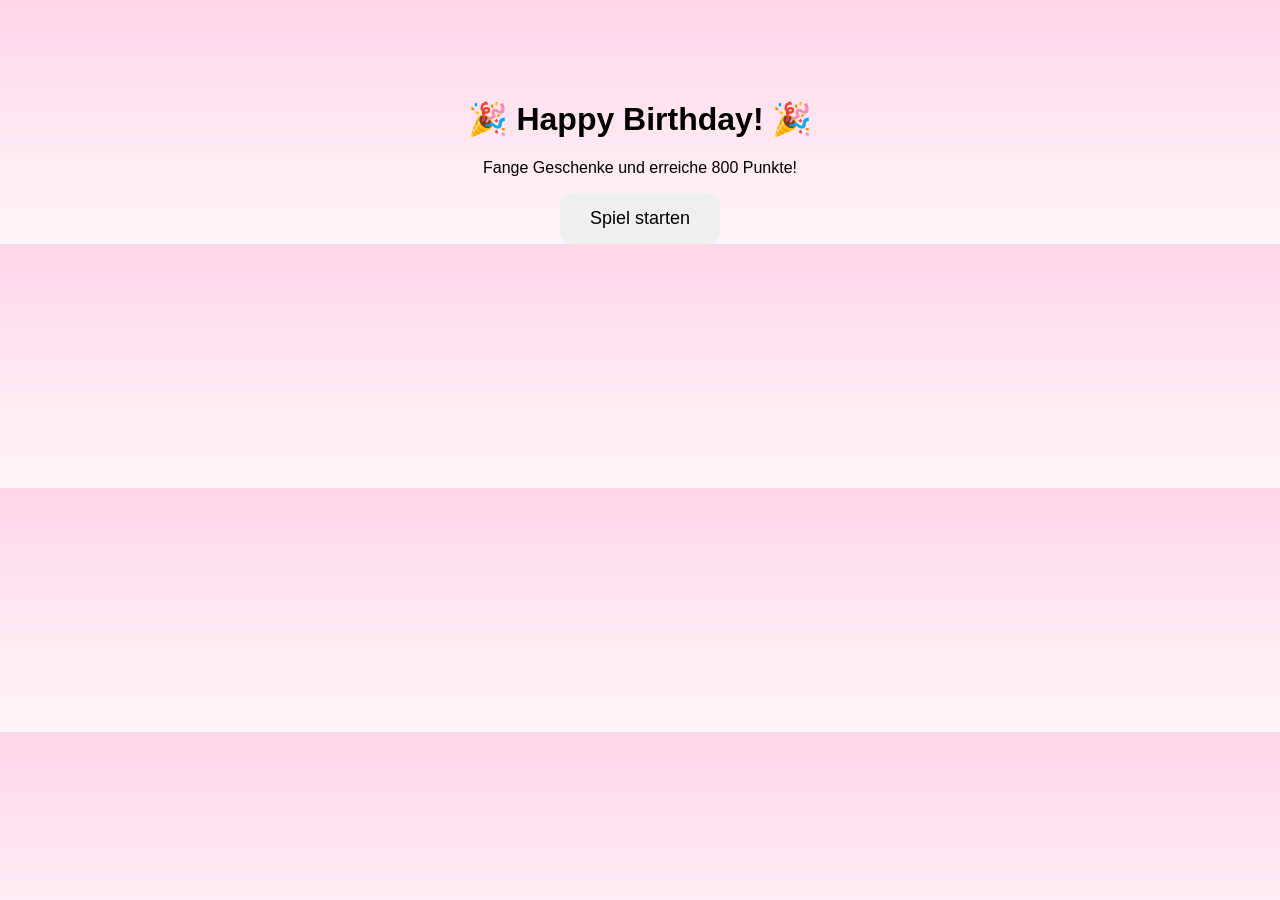
<file: index.html>
<!DOCTYPE html>
<html lang="de">
<head>
    <meta charset="UTF-8">
    <meta name="viewport" content="width=device-width, initial-scale=1.0">
    <title>Geburtstags-Spiel</title>
    <link rel="stylesheet" href="style.css">
</head>
<body>

<div id="startScreen">
    <h1>🎉 Happy Birthday! 🎉</h1>
    <p>Fange Geschenke und erreiche 800 Punkte!</p>
    <button id="startBtn">Spiel starten</button>
</div>

<div id="gameUI" class="hidden">
    <div id="topBar">
       <span>Punkte: <span id="score">0</span></span>
       <span>Ziel: 800</span>
       <span id="feedback"></span>
       <span>Zeit: <span id="time">60</span>s</span>
    </div>

    <div id="gameArea">
        <div id="basket">🧺</div>
    </div>
</div>

<div id="endScreen" class="hidden">
    <h1>🎉 Spiel beendet 🎉</h1>
    <h2>Deine Punkte:</h2>
    <h1 id="finalScore">0</h1>

    <p id="message"></p>

    <button onclick="location.reload()">Nochmal spielen</button>
</div>

<script src="script.js"></script>
</body>
</html>
</file>
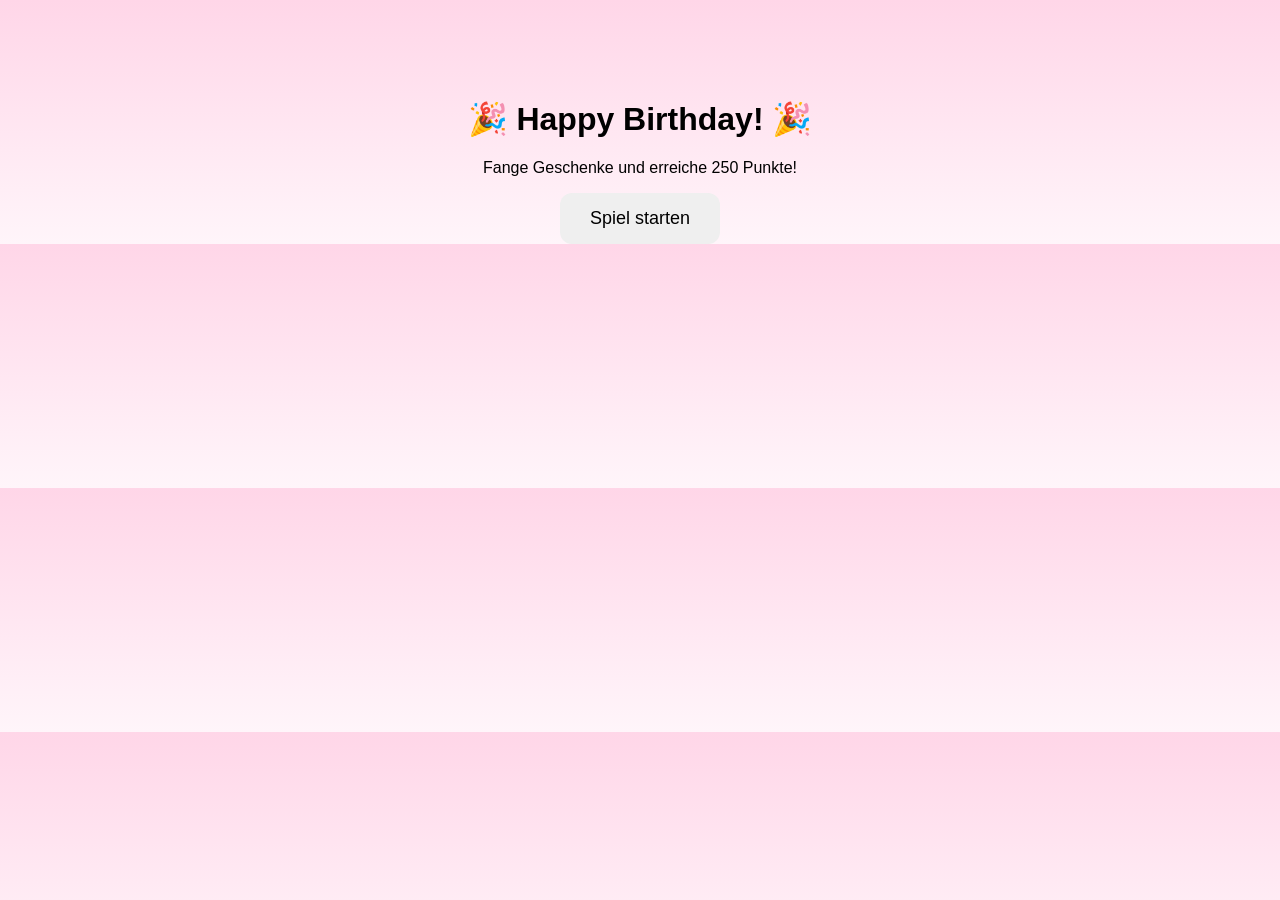
<file: main.html>
<!DOCTYPE html>
<html lang="de">
<head>
    <meta charset="UTF-8">
    <meta name="viewport" content="width=device-width, initial-scale=1.0">
    <title>Geburtstags-Spiel</title>
    <link rel="stylesheet" href="style.css">
</head>
<body>

<div id="startScreen">
    <h1>🎉 Happy Birthday! 🎉</h1>
    <p>Fange Geschenke und erreiche 250 Punkte!</p>
    <button id="startBtn">Spiel starten</button>
</div>

<div id="gameUI" class="hidden">
    <div id="topBar">
       <span>Punkte: <span id="score">0</span></span>
       <span>Ziel: 800</span>
       <span id="feedback"></span>
       <span>Zeit: <span id="time">60</span>s</span>
    </div>

    <div id="gameArea">
        <div id="basket">🧺</div>
    </div>
</div>

<div id="endScreen" class="hidden">
    <h1>🎉 Spiel beendet 🎉</h1>
    <h2>Deine Punkte:</h2>
    <h1 id="finalScore">0</h1>

    <p id="message"></p>

    <button onclick="location.reload()">Nochmal spielen</button>
</div>

<script src="script.js"></script>
</body>
</html>
</file>
<file: style.css>
body{
    margin:0;
    font-family:Arial, sans-serif;
    background:linear-gradient(180deg,#ffd6e8,#fff5fa);
    overflow:hidden;
    text-align:center;
}

.hidden{
    display:none;
}

#startScreen,
#endScreen{
    margin-top:100px;
}

button{
    padding:15px 30px;
    font-size:18px;
    border:none;
    border-radius:12px;
    cursor:pointer;
}

#topBar{
    display:flex;
    justify-content:space-around;
    padding:15px;
    font-size:22px;
    font-weight:bold;
    background:white;
}

#gameArea{
    position:relative;
    width:100vw;
    height:calc(100vh - 70px);
    overflow:hidden;
}

#basket{
    position:absolute;
    bottom:8vh;
    left:50%;
    transform:translateX(-50%);
    font-size:80px;
    user-select:none;
}

.item{
    position:absolute;
    font-size:40px;
}
#feedback{
    min-width:120px;
    font-weight:bold;
}

.positive{
    color:green;
}

.negative{
    color:red;
}

body {
    touch-action: none;
}
</file>
